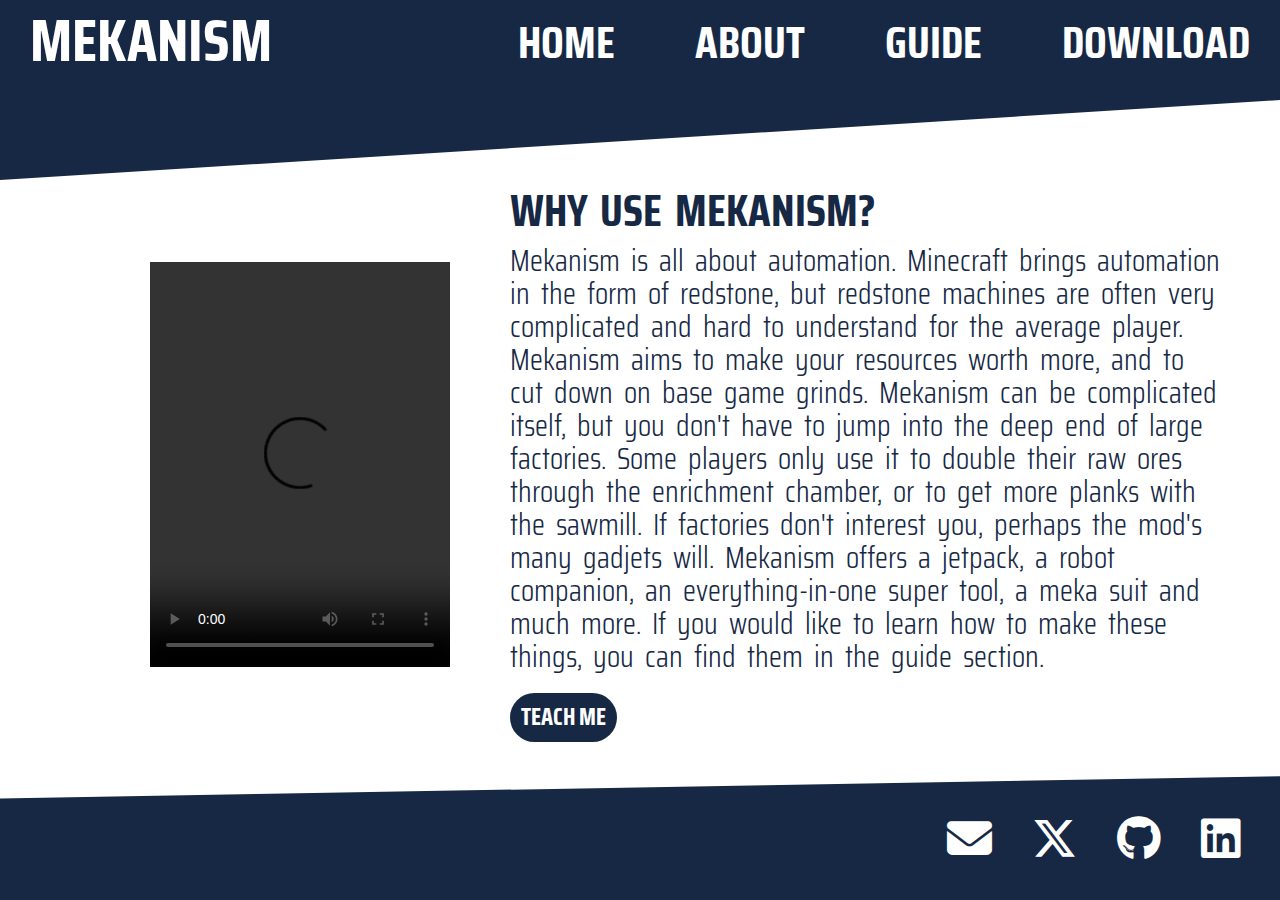
<file: Main_Pages/about.html>
<!DOCTYPE html>
<html lang="en-GB">
    <head>
        <meta charset="UTF-8">
        <meta name="decription" content="Mekanism mod page">
        <meta name="keywords" content="minecraft, mod, modding, modded, mekanism, mekanism:generators, modded minecraft, guide, 
        modded minecraft guide, mekanism guide, mekanism walkthrough, video game,">
        <meta name="author" content="Lauren Woods">
        <meta name="viewport" content="width=device-width, intial-scale=1">
        <link rel="stylesheet" href="/CSS/style.css">
        <link rel="stylesheet" type="text/css" href="https://cdnjs.cloudflare.com/ajax/libs/font-awesome/6.5.2/css/all.min.css">
        <title>Mekanism Mod Page</title>
    </head>
    <body>
        <header>
            <a href="/index.html" class="logo" alt="Mekanism Logo">MEKANISM</a>
            <ul class="nav-menu">
                <li class="nav-item"><a href="/index.html" class="nav-link">HOME</a></li>
                <li class="nav-item"><a href="/Main_Pages/about.html" class="nav-link">ABOUT</a></li>
                <li class="nav-item"><a href="/Main_Pages/getting-started.html" class="nav-link">GUIDE</a></li>
                <li class="nav-item"><a href="/Main_Pages/download.html" class="nav-link">DOWNLOAD</a></li>
            </ul>
            <div class="hamburger">
                <span class="bar"></span>
                <span class="bar"></span>
                <span class="bar"></span>
            </div>
        </header>

        <section class="wrapper">
            <div class="containerabout">
                <!-- https://www.w3schools.com/html/html5_video.asp -->
                <video controls>
                <source src="https://www.youtube.com/watch?v=GVTRJa4B4fY&t=445s" type="video/mp4">
                Your browser does not support the video tag
                </video>
                <div class="hero-text"> 
                    <h4 class="hero-text-h4">WHY USE MEKANISM?</h4> 
                    <span class="hero-text p">Mekanism is all about automation. Minecraft brings automation in the form of redstone,
                        but redstone machines are often very complicated and hard to understand for the average player. Mekanism aims to make your resources worth more, and to cut down on base game grinds.
                        Mekanism can be complicated itself, but you don't have to jump into the deep end of large factories. Some players
                        only use it to double their raw ores through the enrichment chamber, or to get more planks with the sawmill. 
                        If factories don't interest you, perhaps the mod's many gadjets will. Mekanism offers a jetpack, a robot companion,
                        an everything-in-one super tool, a meka suit and much more. If you would like to learn how to make these things,
                        you can find them in the guide section.
                    </span>
                    <a href="/Main_Pages/getting-started.html">Teach me</a>
                </div>
            </div>    
        </section>
        <section class="wrapper">
            
        </section>
                               
            <footer class="one">
                <ul class="socialicons">
                    <li><a href="mailto:laurenleighwoods@gmail.com" target="_blank" alt="An icon of an envelope"><i class="fa-solid fa-envelope"></i></a></li>
                    <li><a href="https://x.com/aidancbrady" target="_blank" alt="An icon of X's logo"><i class="fa-brands fa-x-twitter"></i></a></li>
                    <li><a href="https://github.com/aidancbrady" target="_blank" alt="An icon of Github's logo"><i class="fa-brands fa-github"></i></a></li>
                    <li><a href="https://www.linkedin.com/in/aidancbrady/" target="_blank" alt="An icon of Linkedin's logo"><i class="fa-brands fa-linkedin"></i></a></li>
                </ul>
        </footer>
        <section class="two"></section>
    </body>
    </html>
</file>
<file: CSS/style.css>
/* All Pages */
@import url('https://fonts.googleapis.com/css2?family=Saira+Condensed:wght@100;200;300;400;500;600;700;800;900&display=swap');

*,html{
    padding: 0;
    margin: 0;
    box-sizing: border-box;
    font-family:'Saira Condensed', 'Trebuchet MS', 'sans-serif';
    list-style: none;
    text-decoration: none;
}
header {
    position:relative;
    right:0;
    top: 0;
    z-index:10;
    height:15vh;
    display:flex;
    align-items:flex-start;
    justify-content:space-between;
    padding: 10px 15px 0 15px;
    width:100%;
    background-image:url("https://i.ibb.co/HGLsDxR/mainimgae.png");
    background-color:#162844;
    background-position: center left;
    background-size: 100%;
}
/* Header triangle referenced from https://www.youtube.com/watch?v=0gCMLAivggc*/
header::before {
    display:none;
    content:'';
    position:absolute;
    bottom: 0;
    left: 0;
    width: 100%;
    height: 200px;
    background: white;
    clip-path:polygon(100% 20%, 0 100%, 100% 100%);
}
.wrapper {
    width:100%;
}
/* Logo & Navbar stuffs Code Referenced from  https://www.youtube.com/watch?v=IXucQAEkIMo&t=358s*/
.logo {
    font-size: 60px;
    font-weight: 700;
    line-height:110%;
    color: white;
    cursor:pointer;
}
a {
    text-decoration: none;
    color:#162844;
}
.nav-menu {
    display:flex;
    justify-content: space-between;
    align-items:center;
}
.nav-menu a {
    color:white;
    margin-left:60px;
    font-size:32px;
    font-weight:700;
    line-height: 110%;
    transition: all .55s ease;
   
}
.nav-item{
    margin:10px;
}
/* Hamburger (also referenced from above link)*/
.hamburger {
    display:none;
    z-index:12;
    cursor:pointer;
    position: relative;
    padding:17px 0px;
}
.bar{
    display: none;
    width:25px;
    height:5px;
    margin:5px auto;
    -webkit-transition: all 0.3s ease-in-out;
    transition: all 0.3s ease-in-out;
    background-color: white;
}
.hero-img {
    padding:20px;
    border-radius:15%;
    width:100vw;
    height: 40vh;
    z-index:1;
}
.hero-text {
   padding:0px;
}
.hero-text-h1 {
    color:#162844;
    font-size:55px;
    text-align: left;
    word-spacing: 5px;
    line-height: 105%;
    font-weight: 700;
    margin-bottom:10px;
}
.hero-text-h2 {
    color:#162844;
    font-size:50px;
    text-align: left;
    word-spacing: 5px;
    line-height: 105%;
    font-weight:700;
    margin-bottom:10px;
}
.hero-text-h3 {
    color:#162844;
    font-size:45px;
    text-align: left;
    word-spacing: 5px;
    line-height: 105%;
    font-weight:700;
    margin-bottom:10px;
}
.hero-text-h4 {
    color:#162844;
    font-size:35px;
    text-align: center;
    word-spacing: 5px;
    line-height: 105%;
    font-weight:700;
    margin-bottom:10px;
}
.hero-text-h5{
    color:#162844;
    font-size:30px;
    text-align: left;
    word-spacing: 5px;
    line-height: 105%;
    font-weight:700;
    margin-bottom:10px;
}
.hero-text-h5{
    color:#162844;
    font-size:25px;
    text-align: left;
    word-spacing: 5px;
    line-height: 105%;
    font-weight:700;
    margin-bottom:10px;
}
.hero-text p, p {
    color:#162844;
    font-size:25px;
    text-align: left;
    word-spacing: 5px;
    line-height: 105%;
    font-weight:300;
    padding:0px 20px 15px 25px;
}
.hero-text-span {
    color:#162844;
    font-size:25px;
    text-align: left;
    word-spacing: 5px;
    line-height: 105%;
    font-weight:300;
}
.teachme {
    display:block;
    text-align: center;
    font-size: 24px;
    font-weight: 700;
    line-height: 110%;
    color: white;
    border:1px solid transparent;
    background-color: #162844;
    border-radius: 25px;
    padding: 10px;
    margin:10px 100px 30px 100px;
    text-transform: uppercase;
    transition: all .55s ease;
}
footer {
    display:flex;
    position:relative;
    justify-content:center;
    width:100%;
    padding: 20px 50px;
    background: #162844;
    
}
.container {
    display:flex;
    align-items:center;
    justify-content:center;
    margin-top: 100px;
    margin-bottom: 100px;
    margin-right: 50px;
    margin-left:50px;
    background-color: white;
    position: relative;
    z-index:1;
}


/* Guide Page */
.arrow {
    position:fixed;
    right:20px;
    bottom:3vh;
    z-index:12;
    border:none;
    outline:none;
    background-color: transparent;
    cursor:pointer;
    border-radius: 50%;
    background-image: url("https://external-content.duckduckgo.com/iu/?u=https%3A%2F%2Fwww.pngfind.com%2Fpngs%2Fm%2F244-2443801_diamond-pickaxe-minecraft-diamond-pickaxe-hd-png-download.png&f=1&nofb=1&ipt=622229ee59d52ec617f2c8304a7e114aa3b231d473dc1eeb396257cee9010402&ipo=images");
}
section {
    padding: 0;
}
section.type-a {
    padding: 0 19%;
}
figcaption {
    font-weight: bold;
    font-size: 25px;
    line-height: 110%;
    color:#162844;
    text-align: center;
}
.guideimg {
    width:400px;
    height:350px; 
    padding:10px;  
    z-index:1;
}
.guideimgr {
    width:400px;
    height:350px; 
    padding:10px;  
    z-index:1;
    border-radius:10%;
}
.img-col {
    margin-left:10px;
    z-index:1;
    
}
.img-col-r {
    margin-right: 10px;
    z-index:1;
    
}
.text-col {
    margin-left:40px;
    margin-right:30px;
    z-index:1;
}
.nextsection {
    display: inline-block;
    font-size: 24px;
    font-weight: 700;
    line-height: 110%;
    color: white;
    border:1px solid transparent;
    background-color: #162844;
    border-radius: 25px;
    padding: 10px;
    margin-top: 25px;
    text-transform: uppercase;
    transition: all .55s ease;
}

/* .teachme:hover, .nextsection:hover {
    background-color: #2E5592;
    transform: translateY(-3px);
} */

.fueltable  {
    width: 150%;
    margin: 90px;
    margin-left: 150px;
    border: 10px;
    background-color: #162844;
    border: 1px solid #162844;
    text-align: center;
    font-weight:bold;
    font-size: 20px;
    line-height:110%;
    z-index:1;
    border-radius: 1%;
}
table, th, td {
    border: 1px solid #162844;
    
}
.tableheader {
    background-color: white;
}
.carbon {
    background-color: gray;
}
.redstone {
    background-color: tomato;
}
.diamond {
    background-color: lightskyblue
}
.gold {
    background-color: gold;
}
.biomass {
    background-color: green;
}
.tin {
    background-color: cadetblue;
}
.refinedobsidian {
    background-color: mediumpurple;
}
.any {
    background-color:thistle;
}
.content {
    z-index:11;
    position:relative;
    left:-1vw;
    top:50px;
}

/* Mobile Media Queries */
@media only screen and (min-width:320px) and (max-width:479px){
    .hamburger{
        display:block;
    }
    .bar{
        display:block;
    }
    .hamburger.active .bar:nth-child(2){
        opacity: 0;
    }
    .hamburger.active .bar:nth-child(1){
        transform:translateY(10px) rotate(45deg);
    }
    .hamburger.active .bar:nth-child(3){
        transform:translateY(-10px) rotate(-45deg);
    }
    .nav-menu{
        position: fixed;
        left: 0px;
        top: -400px;
        flex-direction: column;
        background-color: #162844;
        width: 100%;
        text-align: left;
        transition: 0.3s;
    }
    .nav-item{
        margin:10px;
    }
    .nav-menu.active{
        top:0;
    }
    .wrapper{
        width:100%;
    }
    .container {
        display:grid;
        height:auto;
    }
    .hero-img{
        border-radius:15%;
        width:90vw;
        height:30vh;
        margin-top:-8vh;
        margin-bottom:3vh;
        z-index:1;
    }
    .hero-text{
        width:100%;
        margin: 10px 20px 30px 0px;
        position:relative;
        display:grid;
        background-position: center;
    }
    .hero-text a {
        display: inline-block;
        color:white;
        background-color: #162844;
        border:1px solid transparent;
        font-size: 24px;
        font-weight: 700;
        line-height: 110%;
        border-radius: 30px;
        text-transform: uppercase;
        transition: all .55s ease;
        padding: 10px;
        margin-right:auto;
        margin-left:auto;
        margin-bottom:0;
    }
    /* Ripple Effect referenced here https://codepen.io/finnhvman/post/pure-css-ripple-with-minimal-effort */
    .hero-text a:hover {
        background:  #2E5592 radial-gradient(circle, transparent 1%,#162844 1%) center/15000%;
        }
    .hero-text a:active {
        background-color: #2E5592;
        background-size: 100%;
        transition: 0s;
    }
    h1 {
        font-size:35px;
        font-weight:bold;
        text-align: center;
    }
    .item-1{
        margin-left:20vw;
        width:20px;
        height:auto;
    }
    .item-2{
        margin-left:20vw;
        width:20px;
        height:auto;
    }
    .item-3{
        margin-left:20vw;
        width:20px;
        height:auto;
    }
    .item-4{
        margin-left:20vw;
        width:20px;
        height:auto;
    }
    .hero-text h4 {
        font-size: 35px;
        font-weight: bold;
        text-align: center;
    }
    span{
        color:#162844;
        font-size:24px;
        text-align: center;
        word-spacing: 2px;
        letter-spacing: 15%;
        line-height: 110%;
        font-weight:300;
        margin-bottom:20px;
    }
    footer {
            display:flex;
            position:relative;
            justify-content:center;
            width:100%;
            padding: 20px 50px;
            background: #162844;
    }
    footer .socialicons {
        position: relative;
        display:flex;
        margin: 10px 0;
        color:white;
    }
    
    footer .socialicons li {
        list-style: none;   
    }
    
    footer .socialicons li a {
        font-size: 45px;
        color: white;
        margin: 0 20px;
        display: inline-block;
        transition: 0.5s;
    }
    video {
        margin-top:3vh;
        margin-left:5vw; 
    }
    .containerabout {
        margin-left:10vw;
        margin-right:10vw;
    }
}
@media only screen and (min-width:480px) and (max-width:767px){
    .hamburger{
        display:block;
    }
    .bar{
        display:block;
    }
    .hamburger.active .bar:nth-child(2){
        opacity: 0;
    }
    .hamburger.active .bar:nth-child(1){
        transform:translateY(10px) rotate(45deg);
    }
    .hamburger.active .bar:nth-child(3){
        transform:translateY(-10px) rotate(-45deg);
    }
    .nav-menu{
        position: fixed;
        left: 0px;
        top: -400px;
        flex-direction: column;
        background-color: #162844;
        width: 100%;
        text-align: left;
        transition: 0.3s;
    }
    .nav-item{
        margin:10px;
    }
    .nav-menu.active{
        top:0;
    }
    .wrapper{
        width:100%;
    }
    .container {
        display:grid;
        height:65vh;
    }
    .hero-img{
        border-radius:15%;
        width:90vw;
        height:30vh;
        margin-top:-6vh;
        margin-bottom:1vh;
        z-index:1;
    }
    .hero-text{
        width:100%;
        margin: 10px 20px 30px 0px;
        position:relative;
        display:grid;
        background-position: center;
    }
    .hero-text a {
        display: inline-block;
        color:white;
        background-color: #162844;
        border:1px solid transparent;
        font-size: 24px;
        font-weight: 700;
        line-height: 110%;
        border-radius: 30px;
        text-transform: uppercase;
        transition: all .55s ease;
        padding: 10px;
        margin-right:auto;
        margin-left:auto;
        margin-bottom:0;
    }
    /* Ripple Effect referenced here https://codepen.io/finnhvman/post/pure-css-ripple-with-minimal-effort */
    .hero-text a:hover {
        background:  #2E5592 radial-gradient(circle, transparent 1%,#162844 1%) center/15000%;
        }
    .hero-text a:active {
        background-color: #2E5592;
        background-size: 100%;
        transition: 0s;
    }
    .hero-text h4 {
        font-size: 45px;
        font-weight: bold;
        text-align: center;
    }
    span{
        color:#162844;
        font-size:26px;
        text-align: center;
        word-spacing: 2px;
        letter-spacing: 15%;
        line-height: 110%;
        font-weight:300;
        margin-bottom:20px;
    }
    .container-w{
        width:100%;
        height:auto;
    }
}
@media only screen and (min-width: 768px) and (max-width: 979px){
    .hamburger{
        display:block;
    }
    .bar{
        display:block;
    }
    .hamburger.active .bar:nth-child(2){
        opacity: 0;
    }
    .hamburger.active .bar:nth-child(1){
        transform:translateY(10px) rotate(45deg);
    }
    .hamburger.active .bar:nth-child(3){
        transform:translateY(-10px) rotate(-45deg);
    }
    .nav-menu{
        position: fixed;
        left: 0px;
        top: -400px;
        flex-direction: column;
        background-color: #162844;
        width: 100%;
        text-align: left;
        transition: 0.3s;
    }
    .nav-item{
        margin:10px;
    }
    .nav-menu.active{
        top:0;
    }
    .container {
        display:grid;
        height:80vh;
    }
    .hero-img{
        border-radius:15%;
        width:100%;
        height:auto;
        margin-top:-5vh;
        margin-bottom:3vh;
        z-index:1;
    }
    .hero-text{
        width:100%;
        margin: 10px 10px 30px 10px;
        position:relative;
        display:grid;
        background-position: center;
    }
    .hero-text a {
        display: inline-block;
        color:white;
        background-color: #162844;
        border:1px solid transparent;
        font-size: 24px;
        font-weight: 700;
        line-height: 110%;
        border-radius: 30px;
        text-transform: uppercase;
        transition: all .55s ease;
        padding: 10px;
        margin:auto;
    }
    /* Ripple Effect referenced here https://codepen.io/finnhvman/post/pure-css-ripple-with-minimal-effort */
    .hero-text a:hover {
        background:  #2E5592 radial-gradient(circle, transparent 1%,#162844 1%) center/15000%;
        }
    .hero-text a:active {
        background-color: #2E5592;
        background-size: 100%;
        transition: 0s;
    }
    .hero-text h4 {
        font-size: 45px;
        font-weight: bold;
        text-align: center;
    }
    span{
        color:#162844;
        font-size:26px;
        text-align: left;
        word-spacing: 5px;
        letter-spacing: 15%;
        line-height: 110%;
        font-weight:300;
        margin-bottom:20px;
    }
}
@media only screen and (min-width: 980px) and (max-width: 1023px){
    .hamburger{
        display:block;
    }
    .bar{
        display:block;
    }
    .hamburger.active .bar:nth-child(2){
        opacity: 0;
    }
    .hamburger.active .bar:nth-child(1){
        transform:translateY(10px) rotate(45deg);
    }
    .hamburger.active .bar:nth-child(3){
        transform:translateY(-10px) rotate(-45deg);
    }
    .nav-menu{
        position: fixed;
        left: 0px;
        top: -400px;
        flex-direction: column;
        background-color: #162844;
        width: 100%;
        text-align: left;
        transition: 0.3s;
    }
    .nav-item{
        margin:10px;
    }
    .nav-menu.active{
        top:0;
    }
    .wrapper{
        display:flex;
        position:relative;
        width:100%;
        min-height:75vh;
        background-color:white;
    }
    .img-col{
        margin-left:10px;
        z-index:1;
    }
    .hero-img{
        border-radius:15%;
        width:45vw;
        z-index:1;
    }
    .hero-text{
        width:95%;
        margin-left:30px;
        position:relative;
        display:grid;
        background-position: center;
    }
    .hero-text a {
        display: inline-block;
        color:white;
        background-color: #162844;
        border:1px solid transparent;
        font-size: 24px;
        line-height: 110%;
        font-weight: 700;
        border-radius: 30px;
        margin-left: 30px;
        text-transform: uppercase;
        transition: all .55s ease;
        padding: 10px;
        margin-right:auto;
    }
    /* Ripple Effect referenced here https://codepen.io/finnhvman/post/pure-css-ripple-with-minimal-effort */
    .hero-text a:hover {
        background:  #2E5592 radial-gradient(circle, transparent 1%,#162844 1%) center/15000%;
        }
    .hero-text a:active {
        background-color: #2E5592;
        background-size: 100%;
        transition: 0s;
    }
    .hero-text h4 {
        font-size: 40px;
        font-weight: bold;
        text-align: left;
        margin-left:30px;
    }
    span{
        color:#162844;
        font-size:24px;
        text-align: left;
        word-spacing: 5px;
        letter-spacing: 15%;
        line-height: 110%;
        font-weight:300;
        margin-bottom:20px;
    }
}
/* PC Media Queries */
@media only screen and (min-width: 1024px) and (max-width: 1199px){
    .hamburger{
        display:none;
    }
    .bar{
        display:none;
    }
    .logo {
        font-size: 60px;
        font-weight: 700;
        line-height:100%;
        position:absolute;
        color: white;
        cursor:pointer;
    }
    header {
        position:relative;
        right:0;
        top: 0;
        z-index:1000;
        width:100%;
        height:30vh;
        display:flex;
        align-items:flex-start;
        justify-content:space-between;
        padding: 10px 30px 0 30px;
        background-image:url("https://i.ibb.co/HGLsDxR/mainimgae.png");
        background-position: center left;
        background-color:#162844;
        background-size: 100%;
    }
    header::before {
        display:block;
        position:absolute;
        content:'';
        bottom: 0;
        left: 0;
        width: 100%;
        height: 180px;
        background: white;
        clip-path:polygon(100% 20%, 0 100%, 100% 100%);
    }
    .nav-menu {
        display:flex;
        list-style-type: none;
        text-decoration: none;
        position:absolute;
        right:20px;
        top:8px;
        overflow: hidden;
    }
    .nav-menu a {
        color:white;
        margin-left:30px;
        font-size:45px;
        font-weight:700;
        transition: all .55s ease;
    }
    .nav-menu a:visited{
        display:block;
        text-decoration: none;
    }
    .nav-menu a:hover{
        color:powderblue;
    }
    .container {
        display:flex;
        height:auto;
    }
    .img-col{
        z-index:1;
    }
    .hero-img{
        border-radius:15%;
        width:45vw;
        height:30vh;
        z-index:1;
    }
    .hero-text{
        width:95%;
        margin-left:30px;
        position:relative;
        display:grid;
    }
    .hero-text a {
        display: inline-block;
        color:white;
        background-color: #162844;
        border:1px solid transparent;
        font-size: 24px;
        line-height: 110%;
        font-weight: 700;
        border-radius: 30px;
        margin-left: 30px;
        text-transform: uppercase;
        transition: all .55s ease;
        padding: 10px;
        margin-right:auto;
    }
    .hero-text a:hover {
        background-color: #2E5592;
        transform: translateY(6px);
    }
    .hero-text h4 {
        font-size: 35px;
        font-weight: bold;
        text-align: left;
        margin-left:30px;
    }
    span{
        color:#162844;
        font-size:24px;
        text-align: left;
        word-spacing: 5px;
        letter-spacing: 15%;
        line-height: 110%;
        font-weight:300;
        margin-bottom:20px;

        
    }
}
@media only screen and (min-width: 1200px){
    *, html{
        /* https://www.w3schools.com/howto/howto_css_smooth_scroll.asp#section2 */
        scroll-behavior: smooth;
    }
    .hamburger{
        display:none;
    }
    .bar{
        display:none;
    }
    .logo {
        font-size: 60px;
        font-weight: 700;
        line-height:100%;
        position:absolute;
        color: white;
        cursor:pointer;
    }
    header {
        position:relative;
        right:0;
        top: 0;
        z-index:1000;
        width:100%;
        height:20vh;
        display:flex;
        align-items:flex-start;
        justify-content:space-between;
        padding: 10px 30px 0 30px;
        background-image:url("https://i.ibb.co/HGLsDxR/mainimgae.png");
        background-position: center left;
        background-color:#162844;
        background-size: 100%;
    }
    header::before {
        display:block;
        position:absolute;
        content:'';
        bottom: 0;
        left: 0;
        width: 100%;
        height: 100px;
        background: white;
        clip-path:polygon(100% 20%, 0 100%, 100% 100%);
    }
    .nav-menu {
        display:flex;
        list-style-type: none;
        text-decoration: none;
        position:absolute;
        right:20px;
        top:8px;
        overflow: hidden;
    }
    .nav-menu a {
        color:white;
        margin-left:60px;
        font-size:45px;
        font-weight:700;
        transition: all .55s ease;
    }
    .nav-menu a:visited{
        display:block;
        text-decoration: none;
    }
    .nav-menu a:hover{
        color:powderblue;
    }
    .hero-img{
        border-radius:15%;
        width:30vw;
        z-index:1;
    }
    .hero-text{
        width:95%;
        margin-left:30px;
        position:relative;
        display:grid;
    }
    .hero-text a {
        display: inline-block;
        color:white;
        background-color: #162844;
        border:1px solid transparent;
        font-size: 24px;
        line-height: 110%;
        font-weight: 700;
        border-radius: 30px;
        margin-left: 30px;
        text-transform: uppercase;
        transition: all .55s ease;
        padding: 10px;
        margin-right:auto;
    }
    .hero-text a:hover {
        background-color: #2E5592;
        transform: translateY(6px);
    }
    .hero-text h4 {
        font-size: 45px;
        font-weight: bold;
        text-align: left;
        margin-left:30px;
    }
    span{
        color:#162844;
        font-size:30px;
        text-align: left;
        word-spacing: 5px;
        letter-spacing: 15%;
        line-height: 110%;
        font-weight:300;
        margin-bottom:20px;
    }
    footer {
        display:flex;
        position:fixed;
        justify-content:right;
        width:100%;
        padding: 0px 20px;
        background: #162844;
        
    }
    footer .socialicons {
        position: relative;
        display:flex;
        margin: 10px 0;
        color:white;
    }
    
    footer .socialicons li {
        list-style: none;   
    }
    
    footer .socialicons li a {
        font-size: 45px;
        color: white;
        margin: 0 20px;
        display: inline-block;
        transition: 0.5s;
    }
    
    footer .socialicons li a:hover {
        transform: translateY(-10px);
    }
    .one {
        position:fixed;
        width:100%;
        height: 40vh;
        background: #162844;
        padding-top:5vh;
    }
    .two {
        background: white;
        position: fixed;
        width: 100%;
        height: 10vh;
        z-index: 16;
        clip-path: polygon(0 0, 100% 0, 100% calc(100% - 4.9vw), 0 55%);
        margin-bottom: 6vw;
      }
    .containerdownloads{
        display:grid;
        grid-template-columns: 60px 60px 60px 60px;
        column-gap: 250px;
        row-gap: 250px;
        height:42vh;
        margin-bottom:20vh;
        padding-top:10vh;
        padding-left:40vh;
        width:100%;
      }
    .item-1,.item-2,.item-3,.item-4{
        width:250px;
        height:auto;
      }
    h1 {
        color:#162844;
        font-size: 45px;
        text-transform: uppercase;
      }
    h1:hover{
        transform: translateY(-8px);
        transition: 0.5s;
      }
    .containerabout{
        display:flex;
        align-items:center;
        justify-content:center;
        margin-top: 100px;
        margin-bottom: 100px;
        margin-right: 50px;
        margin-left:150px;
        height:41vh;
        background-color: white;
        position: relative;
        z-index:1;
      }
    video{
        width:30vw;
        height:45vh;
      }
    .arrow {
          position:fixed;
          right:20px;
          bottom:1.5vh;
          z-index:12;
          border:none;
          outline:none;
          background-color: transparent;
          cursor:pointer;
          border-radius: 50%;
          background-image: url(https://i.ibb.co/4mpCXNx/minecraft-pickaxe.png);
          transition: 1s;
        }   
    h5 {
            font-size: 35px;
            color:#162844;
        }
    .fueltable  {
            width: 150%;
            margin: 90px;
            margin-left: 150px;
            border: 10px;
            background-color: #162844;
            border: 1px solid #162844;
            text-align: center;
            font-weight:bold;
            font-size: 20px;
            line-height:110%;
            z-index:1;
            border-radius: 1%;
        }
    table, th, td {
            border: 1px solid #162844;
            
        }
    th, tr {
            color:#162844;
        }
    .nextsection {
        display: block;
        font-size: 24px;
        font-weight: 700;
        line-height: 110%;
        color: white;
        border:1px solid transparent;
        background-color: #162844;
        border-radius: 30px;
        padding: 10px;
        margin-top: 25px;
        margin-right:67.5vw;
        margin-left:auto;
        text-transform: uppercase;
        transition: all .55s ease;
    } 
    .nextsection:hover{
        background-color: #2E5592;
        transform: translateY(6px);
    }
    .content {
        width:100%;
    }
    .container-w {
        display:flex;
        align-items:center;
        justify-content:center;
        margin-top: 60px;
        margin-bottom: 60px;
        margin-right: 0px;
        margin-left:0px;
        background-color: white;
        position: relative;
        padding-top: 10px;
        padding-bottom: 10px;
        z-index:1;
    }
    .container-b {
        display:flex;
        align-items:center;
        justify-content:center;
        margin: 0px;
        background-color: powderblue;
        position: relative;
        padding-top: 60px;
        padding-bottom: 60px;
        z-index:1;
    }
    .container-b::after,
    .container-b::before {
        position: absolute;
        content: '';
        width: 150px;
        height: 150px;
        background: powderblue;
        bottom: -27px;
        z-index: 0;
    }
    .container-b::before {
        right:50%;
        transform: skew(0, 20deg);
    }
    .container-b::after {
        left: 50%;
        transform: skew(0, -20deg);
    }
    /*
    .dropdown {
        display:none;
    }
    ul{
        list-style: none;
        text-align: right;
    }
    ul li{
        display:inline-block;
        position:relative;
    }
    ul li a{
        display:block;
        color: white;
        text-decoration: none;
        text-align: center;
        font-size:20px;
        color:#FFF;
        min-width:200px;
        transition:0.5s, color 0.5s, transform 0.5s;
        margin:0px 5px 5px 0px;
        padding:20px 40px;
        box-sizing:border-box;
        border-radius:10px;
        position:relative;
        
    }
    ul li ul.dropdown li{
        display: none;
        margin: 2px 0px;
    }
    ul li ul.dropdown {
        width:100%;/* auto 
        position:absolute;
        display: none;Z
        z-index:1015;
    }
    
    ul li:hover ul.dropdown{
        display: block;
    } 

    nav li > menu {
        position: absolute;
        pointer-events:none;
      }
    
    nav > menu { display:flex; }
     
    nav > menu > li { pointer-events: all; opacity:1; }
    
    menu li a { white-space:nowrap; display:block; }
        
    li:hover > menu {
        pointer-events:initial;
     }
    
    li:hover > menu > li,
    menu:hover > li{
        opacity:1;
     }
    
    nav > menu > li li menu {
        transform:translateX(100%);
        top:0; right:0;
     }
    
    nav a:hover:before {
            content: '';
            top:0;left:0;
            position:absolute;
            background:rgba(0, 0, 0, 0.2);
            width:100%;
            height:100%;
    }
         
    nav > menu > li > a + menu:after{
            content: '';
            position:absolute;
            border:10px solid transparent;
            border-top: 10px solid white;
            left:12px;
            top: -40px;  
    }
    
    nav li > menu > li > a + menu:after{ 
            content: '';
            position:absolute;
            border:10px solid transparent;
            border-left: 10px solid white;
            top: 20px;
            left:-180px;
    }
         
    nav > menu > li > menu > li{
        transition: transform 0.6s, opacity 0.6s;
        transform:translateY(150%);
        opacity:0;
    }
    
    nav > menu > li:hover > menu > li,
    nav > menu > li.hover > menu > li{
        transform:translateY(0%);
        opacity: 1;
    }
         
    li > menu > li > menu > li{
        transition: transform 0.6s, opacity 0.6s;
        transform:translateX(195px) translateY(0%);
        opacity: 0;
    } 
    
    li > menu > li:hover > menu > li,  
    li > menu > li.hover > menu > li{  
        transform:translateX(0) translateY(0%);
        opacity: 1;
    } */
}
</file>
